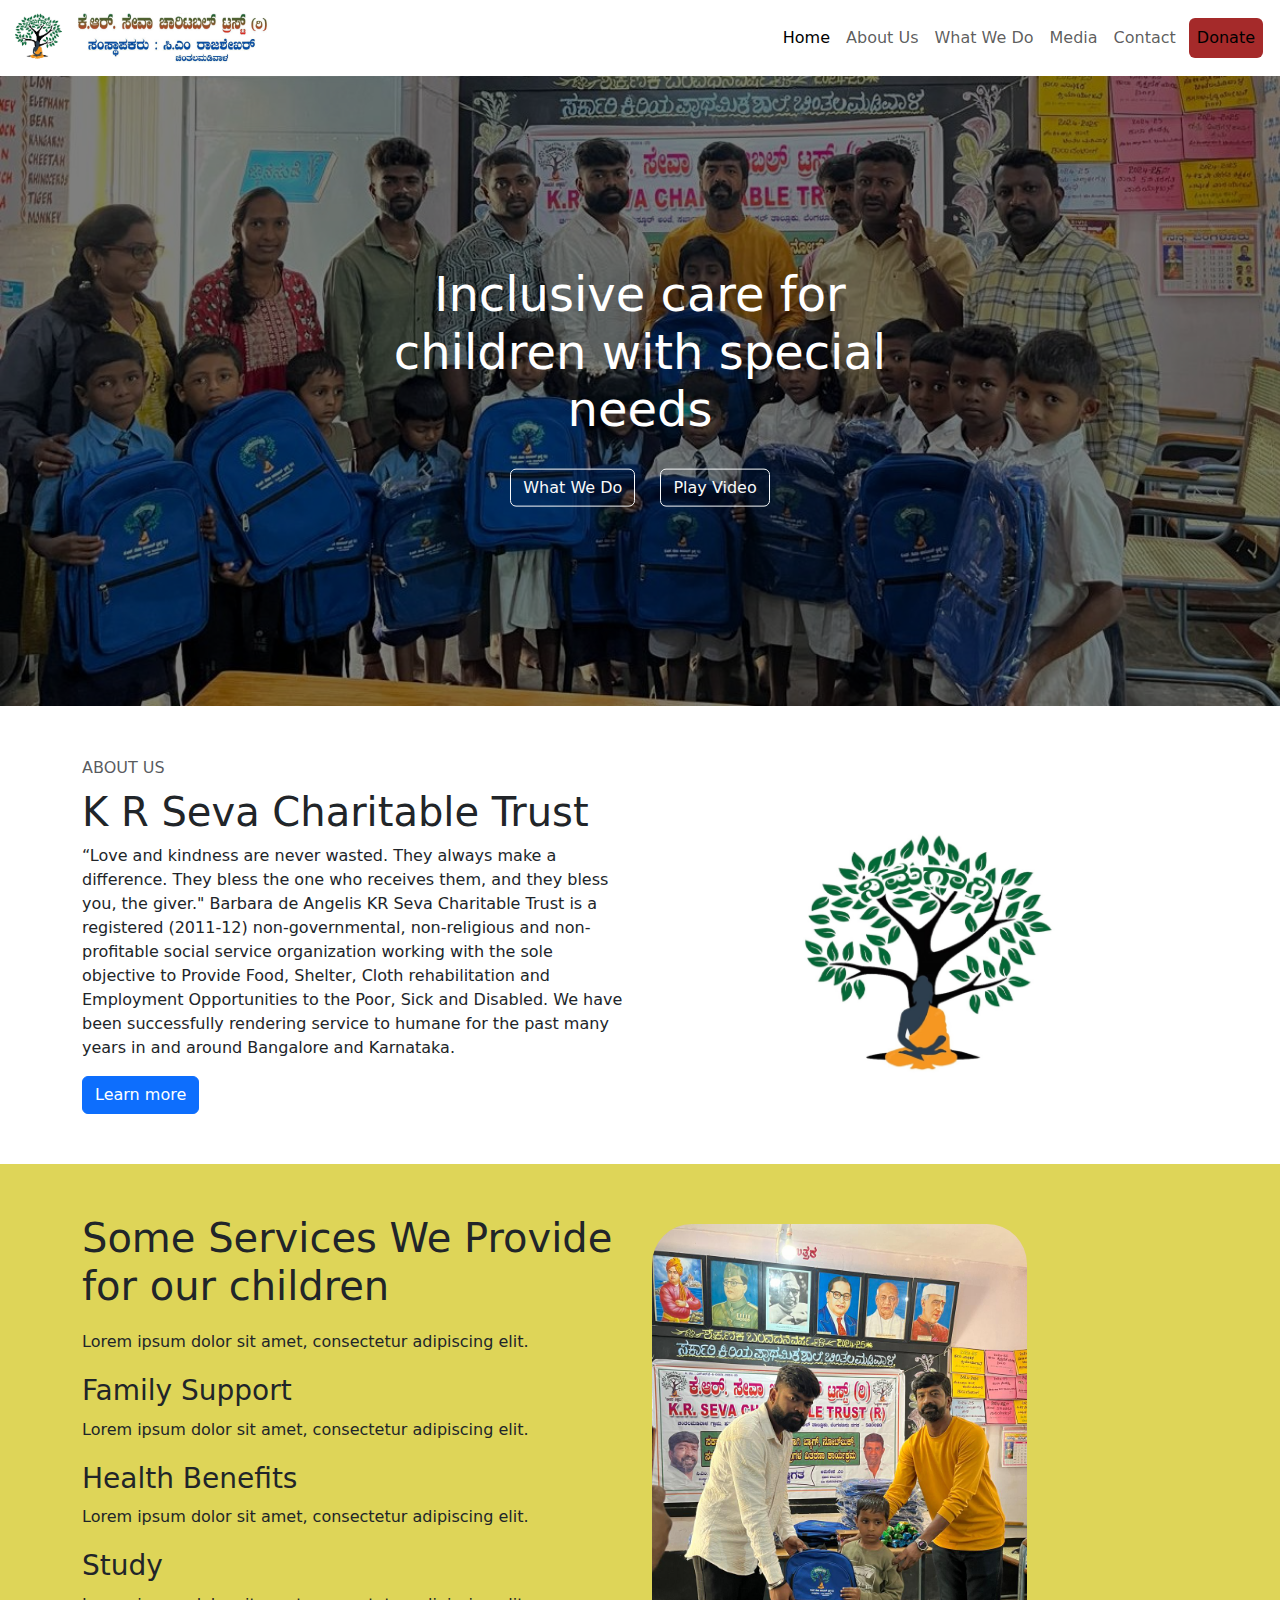
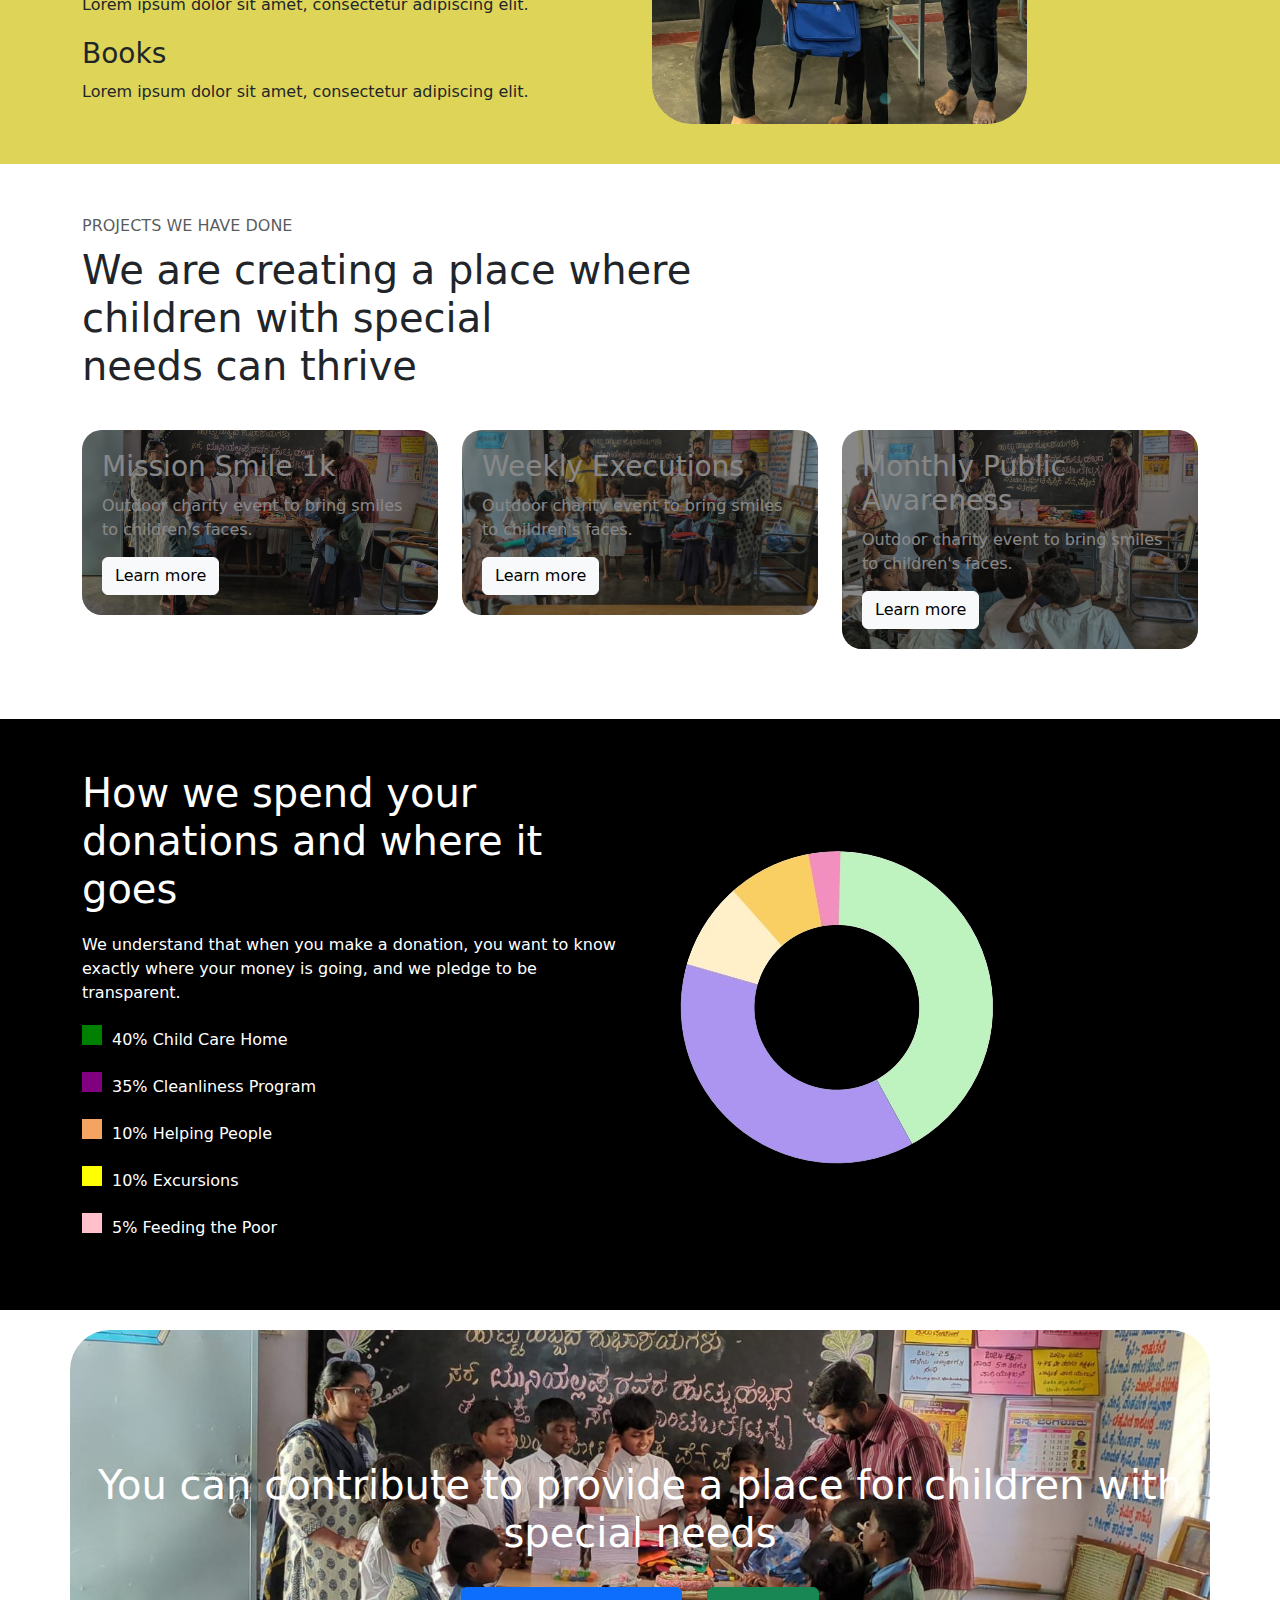
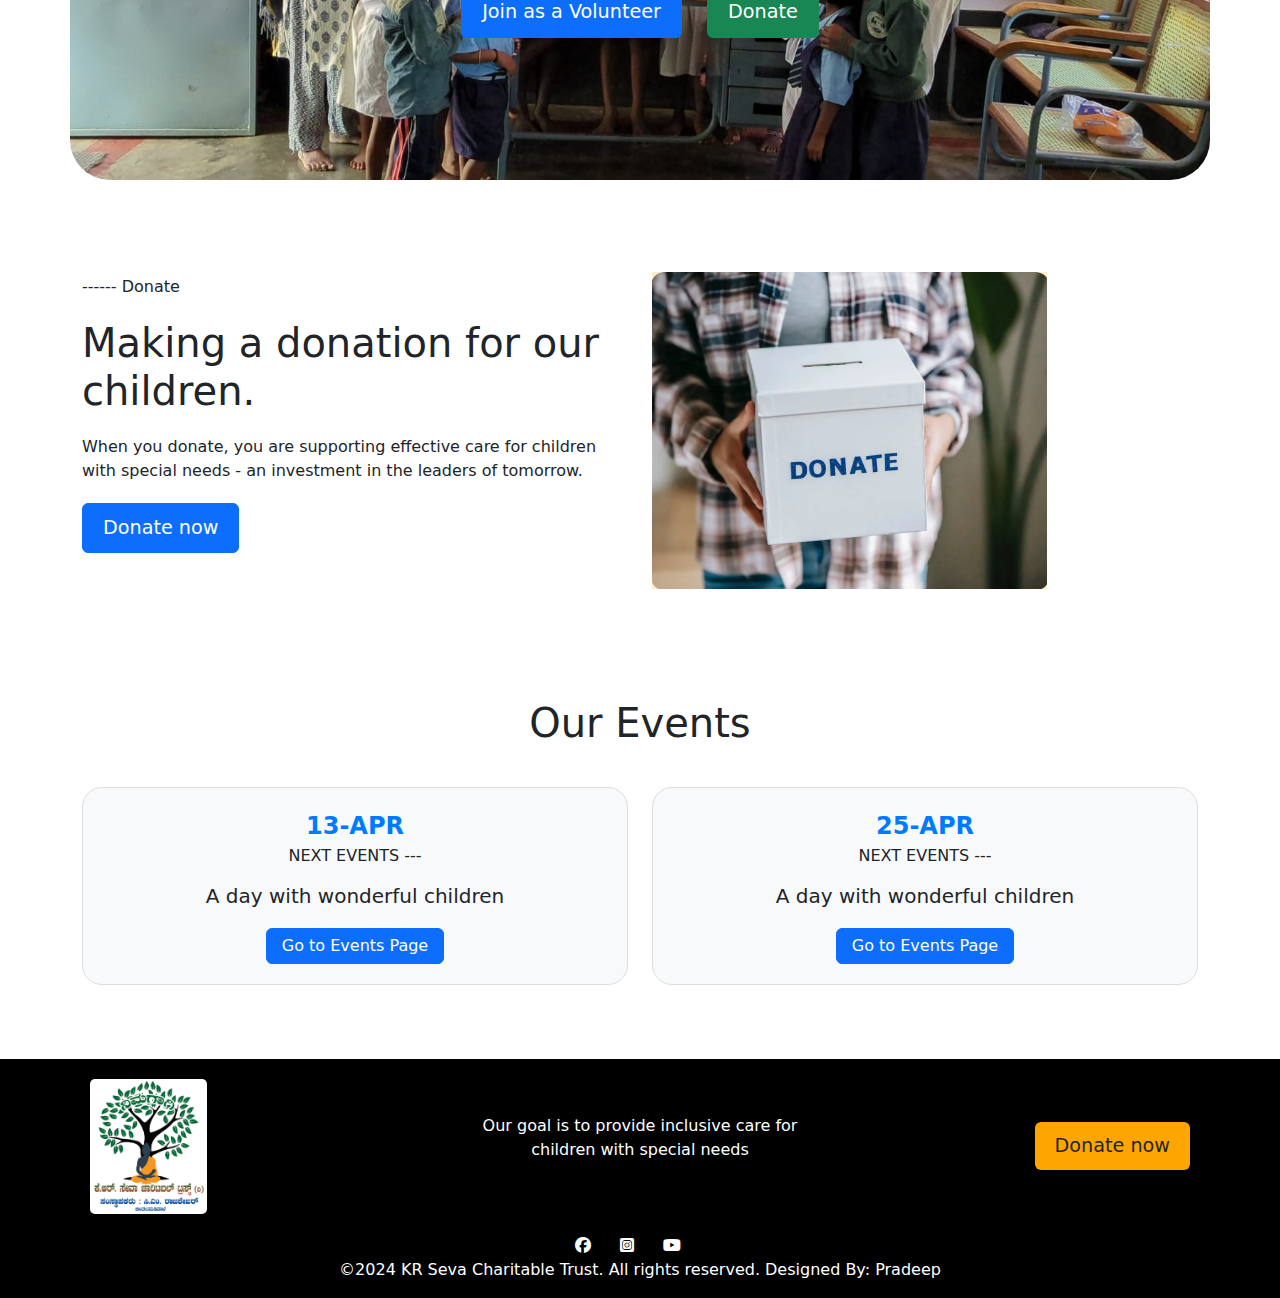
<file: index.html>
<!DOCTYPE html>
<html lang="en">

<head>
    <meta charset="UTF-8">
    <meta name="viewport" content="width=device-width, initial-scale=1.0">
    <!-- add aditional meta information -->
    <title> K R Seva Charitable Trust</title>
    <link rel="shortcut icon" href="./Assets/KRSCT.jpg" type="image/x-icon">
    <!-- link bootstrap -->
    <link href="https://cdn.jsdelivr.net/npm/bootstrap@5.3.0/dist/css/bootstrap.min.css" rel="stylesheet">
    <!-- link css file -->
    <link rel="stylesheet" href="./style.css">
    <!-- font awesome link -->
    <link rel='stylesheet' href='https://cdnjs.cloudflare.com/ajax/libs/font-awesome/6.6.0/css/all.css'>
    <!-- domain link -->
</head>

<body>

    <!-- Navigation Bar -->
    <nav class="navbar navbar-expand-lg navbar-light ">
        <div class="container-fluid">
            <a class="navbar-brand" href="#">
                <img src="./Assets/KRSCT.jpg" alt="Logo" style="height: 50px;">
                <img src="./Assets/name logo.jpg" alt="Logo" style="height: 50px;">
            </a>
            <button class="navbar-toggler" type="button" data-bs-toggle="collapse" data-bs-target="#navbarNav"
                aria-controls="navbarNav" aria-expanded="false" aria-label="Toggle navigation">
                <span class="navbar-toggler-icon"></span>
            </button>
            <div class="collapse navbar-collapse justify-content-end" id="navbarNav">
                <ul class="navbar-nav">
                    <li class="nav-item">
                        <a class="nav-link active" aria-current="page" href="#">Home</a>
                    </li>
                    <li class="nav-item">
                        <a class="nav-link" href="#about-section">About Us</a>
                    </li>
                    <li class="nav-item">
                        <a class="nav-link" href="#WHAT-WE-DO-Section">What We Do</a>
                    </li>
                    <li class="nav-item">
                        <a class="nav-link" href="#">Media</a>
                    </li>
                    <li class="nav-item">
                        <a class="nav-link" href="./contact.html" target="_self">Contact</a>
                    </li>
                    <li class="nav-item">
                        <a class="nav-link btn btn-primary text-black bg-info style-nav" href="#">Donate</a>
                    </li>
                </ul>
            </div>
        </div>
    </nav>

    <!-- image Background Section -->
    <section class="image-background">
        <div class="blur-effect">
            <div class="image-content">
                <h1>Inclusive care for <br>children with special <br> needs</h1>
                <a href="#" class="btn btn-outline-light">What We Do</a>
                <a href="#" class="btn btn-outline-light">Play Video</a>
            </div>
        </div>
    </section>

    <!-- About Us Section -->
    <section class="about-section" id="about-section">
        <div class="container">
            <div class="row align-items-center">
                <!-- Left Side Content -->
                <div class="col-lg-6">
                    <p class="text-uppercase text-muted mb-2">About Us</p>
                    <h1>K R Seva Charitable Trust</h1>
                    <p>“Love and kindness are never wasted. They always make a difference. They bless the one who
                        receives them, and they bless you, the giver." Barbara de Angelis
                        KR Seva Charitable Trust is a registered (2011-12) non-governmental, non-religious and
                        non-profitable social service organization working with the sole objective to Provide Food,
                        Shelter, Cloth rehabilitation and Employment Opportunities to the Poor, Sick and Disabled.
                        We have been successfully rendering service to humane for the past many years in and around
                        Bangalore and Karnataka.</p>
                    <a href="#" class="btn btn-primary">Learn more</a>
                </div>
                <!-- Right Side Image -->
                <div class="col-lg-6">
                    <img src="./Assets/KRSCT.jpg" alt="K R Seva Charitable Trust" class="img-fluid about-img">
                </div>
            </div>
        </div>
    </section>


    <!-- WHAT WE DO Section -->
    <section class="what-we-do-section color-someservices" id="WHAT-WE-DO-Section">
        <div class="container">
            <div class="row align-items-center">
                <!-- Left Side Content -->
                <div class="col-lg-6">
                    <h1>Some Services We Provide for our children</h1>
                    <p>Lorem ipsum dolor sit amet, consectetur adipiscing elit.</p>

                    <h2>Family Support</h2>
                    <p>Lorem ipsum dolor sit amet, consectetur adipiscing elit.</p>

                    <h2>Health Benefits</h2>
                    <p>Lorem ipsum dolor sit amet, consectetur adipiscing elit.</p>

                    <h2>Study</h2>
                    <p>Lorem ipsum dolor sit amet, consectetur adipiscing elit.</p>

                    <h2>Books</h2>
                    <p>Lorem ipsum dolor sit amet, consectetur adipiscing elit.</p>
                </div>

                <!-- Right Side Image -->
                <div class="col-lg-6 style">
                    <img src="./Assets/service img.jpg" alt="What We Do" class="img-fluid img-right style">
                </div>
            </div>
        </div>
    </section>



    <!-- Projects We Have Done Section -->
    <section class="projects-section">
        <div class="container">
            <!-- Left Side Title and Heading -->
            <div class="mb-4">
                <p class="text-uppercase text-muted mb-2">Projects We Have Done</p>
                <h1>We are creating a place where <br> children with special <br> needs can thrive</h1>
            </div>

            <!-- Horizontal Project Sections -->
            <div class="row">
                <!-- First Project -->
                <div class="col-lg-4 project">
                    <div class="project-box" style="background-image: url('./Assets/project\ img-1.jpg');">
                        <div class="project-overlay"></div>
                        <h2 class="text">Mission Smile 1k</h2>
                        <p class="text">Outdoor charity event to bring smiles to children's faces.</p>
                        <a href="#" class="btn btn-light">Learn more</a>
                    </div>
                </div>

                <!-- Second Project -->
                <div class="col-lg-4">
                    <div class="project-box" style="background-image: url('./Assets/project\ img-2.jpg');">
                        <div class="project-overlay"></div>
                        <h2 class="text">Weekly Executions</h2>
                        <p class="text">Outdoor charity event to bring smiles to children's faces.</p>
                        <a href="#" class="btn btn-light">Learn more</a>
                    </div>
                </div>

                <!-- Third Project -->
                <div class="col-lg-4">
                    <div class="project-box" style="background-image: url('./Assets/project\ img-3.jpg');">
                        <div class="project-overlay"></div>
                        <h2 class="text">Monthly Public Awareness</h2>
                        <p class="text">Outdoor charity event to bring smiles to children's faces.</p>
                        <a href="#" class="btn btn-light">Learn more</a>
                    </div>
                </div>
            </div>
        </div>
    </section>





    <!-- Donations and Spending Section -->
    <section class="donations-section bg">
        <div class="container">
            <div class="row align-items-center">
                <!-- Left Side Content -->
                <div class="col-lg-6">
                    <h1>How we spend your donations and where it goes</h1>
                    <p>We understand that when you make a donation, you want to know exactly where your money is going,
                        and we pledge to be transparent.</p>

                    <p><span class="icon-box green-box"></span>40% Child Care Home</p>
                    <p><span class="icon-box purple-box"></span>35% Cleanliness Program</p>
                    <p><span class="icon-box sandal-box"></span>10% Helping People</p>
                    <p><span class="icon-box yellow-box"></span>10% Excursions</p>
                    <p><span class="icon-box pink-box"></span>5% Feeding the Poor</p>
                </div>

                <!-- Right Side Image -->
                <div class="col-lg-6">
                    <img src="./Assets/pie image.png" alt="Donations Image" class="img-fluid">
                </div>
            </div>
        </div>
    </section>




    <!-- Contribute Section -->
    <section class="contribute-section container contribute-style">
        <div class="contribute-content">
            <h1>You can contribute to provide a place for children with special needs</h1>
            <div>
                <a href="#" class="btn btn-primary">Join as a Volunteer</a>
                <a href="#" class="btn btn-success">Donate</a>
            </div>
        </div>
    </section>


    <!-- Donate Section -->
    <section class="donate-section">
        <div class="container">
            <div class="row align-items-center">
                <!-- Left Side Content -->
                <div class="col-lg-6 donate-content">
                    <p>------ Donate</p>
                    <h1>Making a donation for our children.</h1>
                    <p>When you donate, you are supporting effective care for children with special needs - an
                        investment in the leaders of tomorrow.</p>
                    <a href="#" class="btn btn-primary">Donate now</a>
                </div>

                <!-- Right Side Image -->
                <div class="col-lg-6 donate-img">
                    <img src="./Assets/donate img.png" alt="Donate Image" class="img-fluid img-right">
                </div>
            </div>
        </div>
    </section>





    <!-- Events Section -->
    <section class="events-section">
        <div class="container">
            <h1>Our Events</h1>
            <div class="row">
                <!-- Left Section -->
                <div class="col-lg-6 mb-4">
                    <div class="event-box">
                        <div class="event-date">13-APR</div>
                        <p>NEXT EVENTS ---</p>
                        <h2 class="event-title">A day with wonderful children</h2>
                        <a href="#" class="btn btn-primary">Go to Events Page</a>
                    </div>
                </div>

                <!-- Right Section -->
                <div class="col-lg-6 mb-4">
                    <div class="event-box">
                        <div class="event-date">25-APR</div>
                        <p>NEXT EVENTS ---</p>
                        <h2 class="event-title">A day with wonderful children</h2>
                        <a href="#" class="btn btn-primary">Go to Events Page</a>
                    </div>
                </div>
            </div>
        </div>
    </section>





    <!-- Three Sections -->
    <section class="three-sections">
        <div class="container">
            <div class="row text-center text-lg-start">
                <!-- Left Section (Image) -->
                <div class="col-lg-4 section">
                    <img src="./Assets/footer img.jpg" alt="Child Image" class="img-fluid">
                </div>

                <!-- Middle Section (Text) -->
                <div class="col-lg-4 section text-center d-flex align-items-center">
                    <p>Our goal is to provide inclusive care for children with special needs</p>
                </div>

                <!-- Right Section (Button) -->
                <div class="col-lg-4 section text-center d-flex align-items-center justify-content-lg-end">
                    <a href="#" class="btn btn-orange">Donate now</a>
                </div>
            </div>
        </div>
        <footer>
            <a href="#"><i class="fa-brands fa-facebook"></i></a>
            <a href="#"><i class="fa-brands fa-square-instagram"></i></a>
            <a href="#"><i class="fa-brands fa-youtube"></i></a>
            <p>&copy;2024 KR Seva Charitable Trust. All rights reserved. Designed By: Pradeep</p>
        </footer>
    </section>


    <script src="https://cdn.jsdelivr.net/npm/bootstrap@5.3.0/dist/js/bootstrap.min.js"></script>
</body>

</html>
</file>
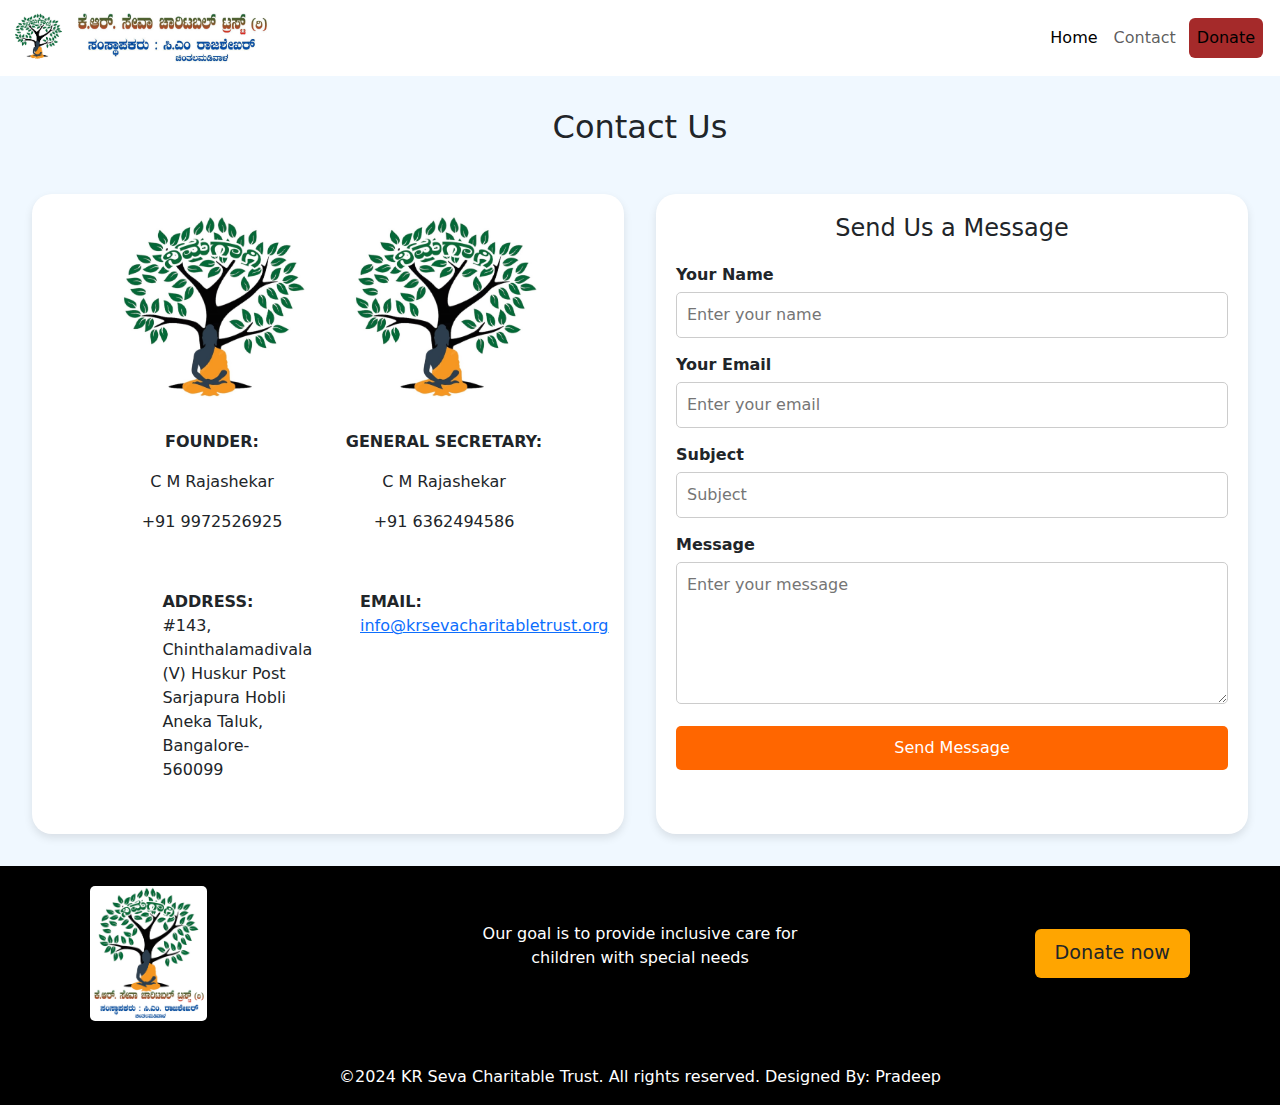
<file: contact.html>
<!DOCTYPE html>
<html lang="en">

<head>
    <meta charset="UTF-8">
    <meta name="viewport" content="width=device-width, initial-scale=1.0">
    <title>K R Seva Charitable Trust</title>
    <link rel="shortcut icon" href="./Assets/KRSCT.jpg" type="image/x-icon">
    <!-- link bootstrap -->
    <link href="https://cdn.jsdelivr.net/npm/bootstrap@5.3.0/dist/css/bootstrap.min.css" rel="stylesheet">
    <!-- link css file -->
    <!-- font awesome link -->
    <link rel='stylesheet' href='https://cdnjs.cloudflare.com/ajax/libs/font-awesome/6.6.0/css/all.css'
        integrity='sha512-8BU3emz11z9iF75b10oPjjpamM4Mz23yQFQymbtwyPN3mNWHxpgeqyrYnkIUP6A8KyAj5k2p3MiYLtYqew7gIw=='
        crossorigin='anonymous' />
    <link rel="stylesheet" href="./style.css">
</head>

<body>

    <!-- Navigation Bar -->
    <nav class="navbar navbar-expand-lg navbar-light ">
        <div class="container-fluid">
            <a class="navbar-brand" href="#">
                <img src="./Assets/KRSCT.jpg" alt="Logo" style="height: 50px;">
                <img src="./Assets/name logo.jpg" alt="Logo" style="height: 50px;">
            </a>
            <button class="navbar-toggler" type="button" data-bs-toggle="collapse" data-bs-target="#navbarNav"
                aria-controls="navbarNav" aria-expanded="false" aria-label="Toggle navigation">
                <span class="navbar-toggler-icon"></span>
            </button>
            <div class="collapse navbar-collapse justify-content-end" id="navbarNav">
                <ul class="navbar-nav">
                    <li class="nav-item">
                        <a class="nav-link active" aria-current="page" href="./index.html">Home</a>
                    </li>
                
                    <li class="nav-item">
                        <a class="nav-link" href="#">Contact</a>
                    </li>
                    <li class="nav-item">
                        <a class="nav-link btn btn-primary text-black bg-info style-nav" href="#">Donate</a>
                    </li>
                </ul>
            </div>
        </div>
    </nav>
    <section class="contact">
        <h2>Contact Us</h2>
        <div class="contact-section-1">
            <div class="contact-us">
                <div class="one">
                    <div class="founder">
                        <img src="./Assets/KRSCT.jpg" alt="Founder C M Rajashekar">
                        <p><strong>FOUNDER:</strong></p>
                        <p>C M Rajashekar</p>
                        <p><i class="fa-solid fa-phone"></i> +91 9972526925</p>
                    </div>
                    <div class="general-Secretary">
                        <img src="./Assets/KRSCT.jpg" alt="General Secretary C M Rajashekar">
                        <p><strong>GENERAL SECRETARY:</strong></p>
                        <p>C M Rajashekar</p>
                        <p><i class="fa-solid fa-phone"></i> +91 6362494586</p>
                    </div>
                </div>
                <div class="additional-info">
                    <div class="address">
                        <span><i class="fa-solid fa-address-card"></i></span>
                        <span><strong>ADDRESS:</strong></span>
                        <p>#143, Chinthalamadivala (V) Huskur Post Sarjapura Hobli Aneka Taluk, Bangalore-560099</p>
                    </div>
                    <div class="email">
                        <span><i class="fa-solid fa-envelope"></i></span>
                        <span><strong>EMAIL:</strong></span>
                        <p><a href="mailto:info@krsevacharitabletrust.org">info@krsevacharitabletrust.org</a></p>
                    </div>
                </div>
            </div>
            <div class="send-message">
                <div class="contact-form-container">
                    <h2>Send Us a Message</h2>
                    <form action="#" method="post" class="contact-form">
                        <div class="form-group">
                            <label for="name">Your Name</label>
                            <input type="text" id="name" name="name" placeholder="Enter your name" required>
                        </div>
                        <div class="form-group">
                            <label for="email">Your Email</label>
                            <input type="email" id="email" name="email" placeholder="Enter your email" required>
                        </div>
                        <div class="form-group">
                            <label for="subject">Subject</label>
                            <input type="text" id="subject" name="subject" placeholder="Subject" required>
                        </div>
                        <div class="form-group">
                            <label for="message">Message</label>
                            <textarea id="message" name="message" placeholder="Enter your message" rows="5" required></textarea>
                        </div>
                        <button type="submit" class="submit-btn">Send Message</button>
                    </form>
                </div>
            </div>
        </div>
    </section>
    


    
<!-- Three Sections -->
<section class="three-sections">
    <div class="container">
        <div class="row text-center text-lg-start">
            <!-- Left Section (Image) -->
            <div class="col-lg-4 section">
                <img src="./Assets/footer img.jpg" alt="Child Image" class="img-fluid">
            </div>

            <!-- Middle Section (Text) -->
            <div class="col-lg-4 section text-center d-flex align-items-center">
                <p>Our goal is to provide inclusive care for children with special needs</p>
            </div>

            <!-- Right Section (Button) -->
            <div class="col-lg-4 section text-center d-flex align-items-center justify-content-lg-end">
                <a href="#" class="btn btn-orange">Donate now</a>
            </div>
        </div>
    </div>
    <footer>
        <a href=""><i class="fa-brands fa-facebook"></i></a>

        <a href=""><i class="fa-brands fa-square-instagram"></i></a>

        <a href=""><i class="fa-brands fa-youtube"></i></a>

        <p>&copy;2024 KR Seva Charitable Trust. All rights reserved. Designed By: Pradeep</p>
    </footer>
</section>
    
    <script src="https://cdn.jsdelivr.net/npm/bootstrap@5.3.0/dist/js/bootstrap.min.js"></script>

</body>

</html>
</file>
<file: style.css>
*{
    padding: 0%;
    margin: 0%;
    box-sizing: border-box;
 }
 body{
    scroll-behavior: smooth;
 }
.navbar{
position: sticky;
top: 0%;
background-color: white;
z-index: 4;
 }
 /* Custom styles for the video background section */
 .image-background {
    background-image: url(./Assets/homeBg.jpg);
    position: relative;
    overflow: hidden;
    background-repeat: no-repeat;
    height: 70vh;
    background-size: cover;
    animation: slideshow 30s infinite;

}

@keyframes slideshow {
    0% {
        background-image: url('./Assets/homeBg.jpg');
    }
    16.67% {
        background-image: url('./Assets/image2.jpg');
    }
    33.33% {
        background-image: url('./Assets/image3.jpg');
    }
    50% {
        background-image: url('./Assets/image4.jpg');
    }
    66.67% {
        background-image: url('./Assets/image5.jpg');
    }
    83.33% {
        background-image: url('./Assets/image7.jpg');
    }
    100% {
        background-image: url('./Assets/homeBg.jpg'); /* Loop back to the first image */
    }
  }
  
.blur-effect{
    background-color: rgba(0, 0, 0,0.5);
    height: 70vh;
}

.image-content {
    position: relative;
    z-index: 2;
    color: white;
    text-align: center;
    top: 50%;
    transform: translateY(-50%);
}

.image-content h1 {
    font-size: 3rem;
    margin-bottom: 20px;
}

.image-content .btn {
    margin: 10px;
}
.style-nav{
    background-color: brown !important;
    margin: 0 5px 0 5px;
}

/* about */
.about-section {
    padding: 50px 0;
}

.about-content h1 {
    font-size: 2.5rem;
    margin-bottom: 20px;
}

.about-content p {
    margin-bottom: 20px;
}
.about-img{
    width: 50%;
    height: 50%;
    margin: 10% 0 0 25%;
}

/* what we do */

.what-we-do-section {
    padding: 50px 20px; /* Adds padding to both left and right sides */
}

.what-we-do-section h1 {
    font-size: 2.5rem;
    margin-bottom: 20px;
}

.what-we-do-section h2 {
    font-size: 1.75rem;
    margin-top: 20px;
    margin-bottom: 10px;
}

.what-we-do-section p {
    margin-bottom: 10px;
}

.img-right {
    margin: 10px 0;
}
.color-someservices{
    background-color: #ded558 !important;
}
.style{
    border-radius: 40px !important;
    height: 500px;

}

/* projects we have done */
.projects-section {
    padding: 50px 20px;
}

.projects-section h1 {
    font-size: 2.5rem;
    margin-bottom: 40px;
}

.project-box {
    position: relative;
    color: white;
    text-align: left;
    padding: 20px;
    background-size: cover;
    background-position: center;
    border-radius: 20px;
    margin-bottom: 20px;
}

.project-box h2 {
    font-size: 1.75rem;
    margin-bottom: 10px;
}

.project-box p {
    margin-bottom: 15px;
}

.project-box .btn {
    position: relative;
    z-index: 2;
}

.project-overlay {
    position: absolute;
    top: 0;
    left: 0;
    right: 0;
    bottom: 0;
    background: rgba(16, 16, 16, 0.5);
    border-radius: 20px;
}
.text{
    color: white !important;
}

/* piechart page */
.bg {
    background-color: #000; /* Black background */
    color: white;
}

.donations-section {
    padding: 50px 20px;
}

.donations-section h1 {
    font-size: 2.5rem;
    margin-bottom: 20px;
}

.donations-section p {
    margin-bottom: 20px;
}

.icon-box {
    width: 20px;
    height: 20px;
    display: inline-block;
    margin-right: 10px;
}

.green-box {
    background-color: green;
}

.purple-box {
    background-color: purple;
}

.sandal-box {
    background-color: #f4a460; /* Sandal color */
}

.yellow-box {
    background-color: yellow;
}

.pink-box {
    background-color: pink;
}

/* contribute section */
.contribute-section {
    background-image: url('./Assets/contribute\ img.jpg');
    background-size: cover;
    background-repeat: no-repeat;
    height: 50vh;
    display: flex;
    justify-content: center;
    align-items: center;
    color: white;
    text-align: center;
}

.contribute-content h1 {
    font-size: 2.5rem;
    margin-bottom: 20px;
}

.contribute-content .btn {
    margin: 10px;
    padding: 10px 20px;
    font-size: 1.2rem;
}
.contribute-style{
    margin-top: 20px;
    border-radius: 40px;
}

/* donate */
.donate-section {
    padding: 50px 20px;
}

.donate-section h1 {
    font-size: 2.5rem;
    margin-bottom: 20px;
}

.donate-section p {
    margin-bottom: 20px;
}

.donate-section .btn {
    padding: 10px 20px;
    font-size: 1.2rem;
}
.donate-img{
    margin-top: 2em;
}

/* Events */
.events-section {
    padding: 50px 20px;
    text-align: center;
}

.events-section h1 {
    font-size: 2.5rem;
    margin-bottom: 40px;
}

.event-box {
    border: 1px solid #ddd;
    padding: 20px;
    border-radius: 20px;
    background-color: #f8f9fa;
}

.event-box .event-date {
    font-size: 1.5rem;
    font-weight: bold;
    color: #007bff;
}

.event-box .event-title {
    font-size: 1.25rem;
    margin-top: 10px;
    margin-bottom: 20px;
}

.event-box .btn {
    padding: 5px 15px;
}

/* last section */
.three-sections {
    background-color: black;
    color: white;
    overflow: hidden;
}

.three-sections .section {
    padding: 20px;
}

.three-sections img {
    max-width: 100%;
    height: 15vh;
    border-radius: 5px;
}

.three-sections .text-center {
    display: flex;
    align-items: center;
    justify-content: center;
}

.three-sections .btn-orange {
    background-color: orange;
    border: none;
    padding: 10px 20px;
    font-size: 1.2rem;
}

.three-sections .btn-orange:hover {
    background-color: darkorange;
}
/* General Contact Section Styles */
.contact {
    background-color: aliceblue;
    padding: 2em;
}

.contact h2 {
    text-align: center;
    margin-bottom: 1.5em;
}

.contact-section-1 {
    display: flex;
    flex-wrap: wrap;
    justify-content: space-around;
    gap: 2em;
}

.contact-us, .send-message {
    flex: 1 1 45%;
    box-shadow: 0 4px 8px rgba(0, 0, 0, 0.1);
    background-color: white;
    border-radius: 20px;
    padding: 20px;
    text-align: center;
}

.founder img, .general-Secretary img {
    height: 200px;
    width: 200px;
    border-radius: 10px;
    margin-bottom: 1em;
}

.one {
    display: flex;
    flex-wrap: wrap;
    gap: 2em;
    justify-content: center;
}

.additional-info {
    display: flex;
    flex-wrap: wrap;
    justify-content: center;
    gap: 2em;
    margin-top: 1.5em;
    text-align: left;
}

.address, .email {
    width: 30%;
    padding: 1em;
}

/* Contact Form Styles */
.contact-form-container {
    text-align: left;
}

.contact-form-container h2 {
    margin-bottom: 20px;
    font-size: 24px;
    text-align: center;
}

.contact-form .form-group {
    margin-bottom: 15px;
}

.contact-form .form-group label {
    display: block;
    margin-bottom: 5px;
    font-weight: bold;
}

.contact-form .form-group input,
.contact-form .form-group textarea {
    width: 100%;
    padding: 10px;
    border: 1px solid #ccc;
    border-radius: 5px;
    font-size: 16px;
}

.contact-form .form-group textarea {
    resize: vertical;
}

.submit-btn {
    width: 100%;
    padding: 10px;
    background-color: #ff6600;
    color: white;
    border: none;
    border-radius: 5px;
    font-size: 16px;
    cursor: pointer;
    transition: background-color 0.3s ease;
}

.submit-btn:hover {
    background-color: #e65c00;
}

/* Responsive Styles */
@media (max-width: 1024px) {
    .contact-section-1 {
        flex-direction: column;
    }

    .contact-us, .send-message {
        flex: 1 1 100%;
    }
}

@media (max-width: 768px) {
    .contact-form-container h2 {
        font-size: 20px;
    }

    .contact-form .form-group input,
    .contact-form .form-group textarea {
        font-size: 14px;
    }

    .submit-btn {
        font-size: 14px;
    }
}

@media (max-width: 480px) {
    .contact-form-container h2 {
        font-size: 18px;
    }

    .submit-btn {
        font-size: 12px;
    }

    .one, .additional-info {
        flex-direction: column;
    }

    .address, .email {
        flex: 1 1 100%;
    }
}
footer{
    text-align: center;
}
footer a{
    color: white;
    margin-right: 1.5em;
}
</file>
